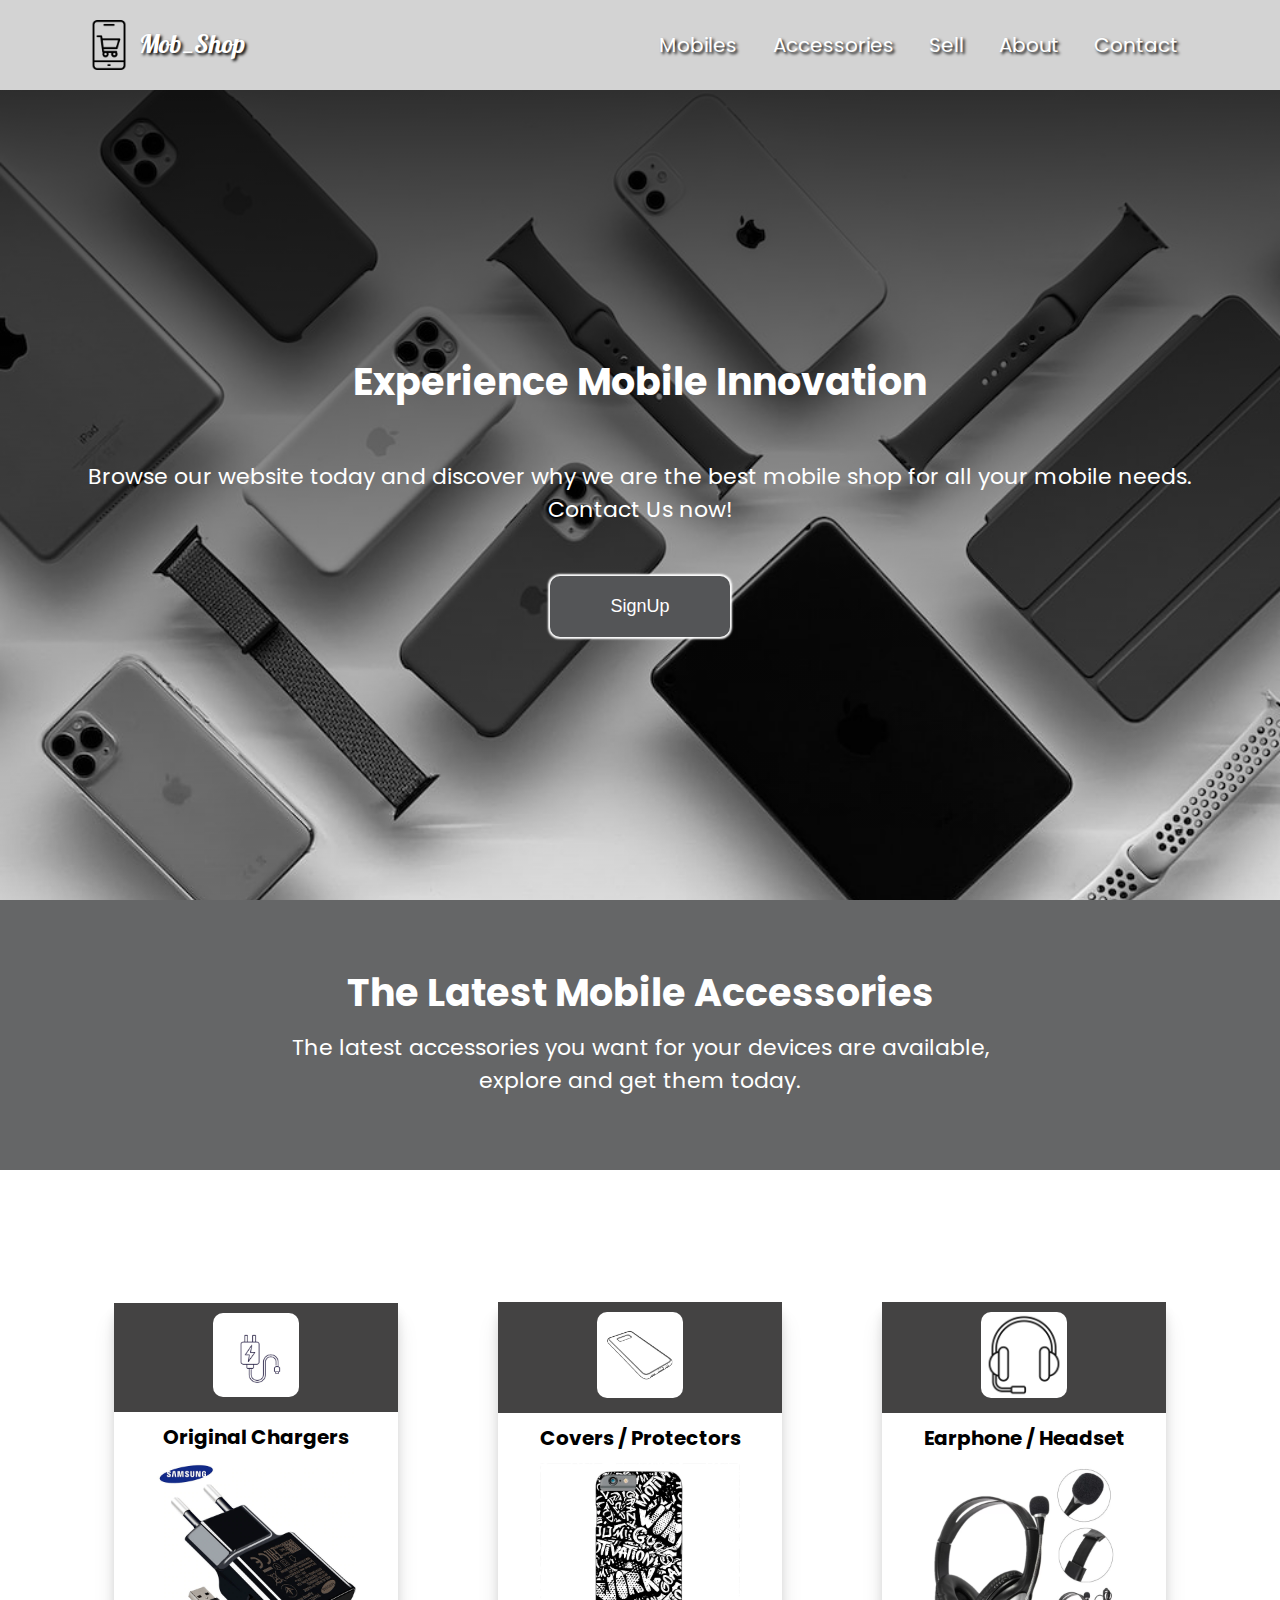
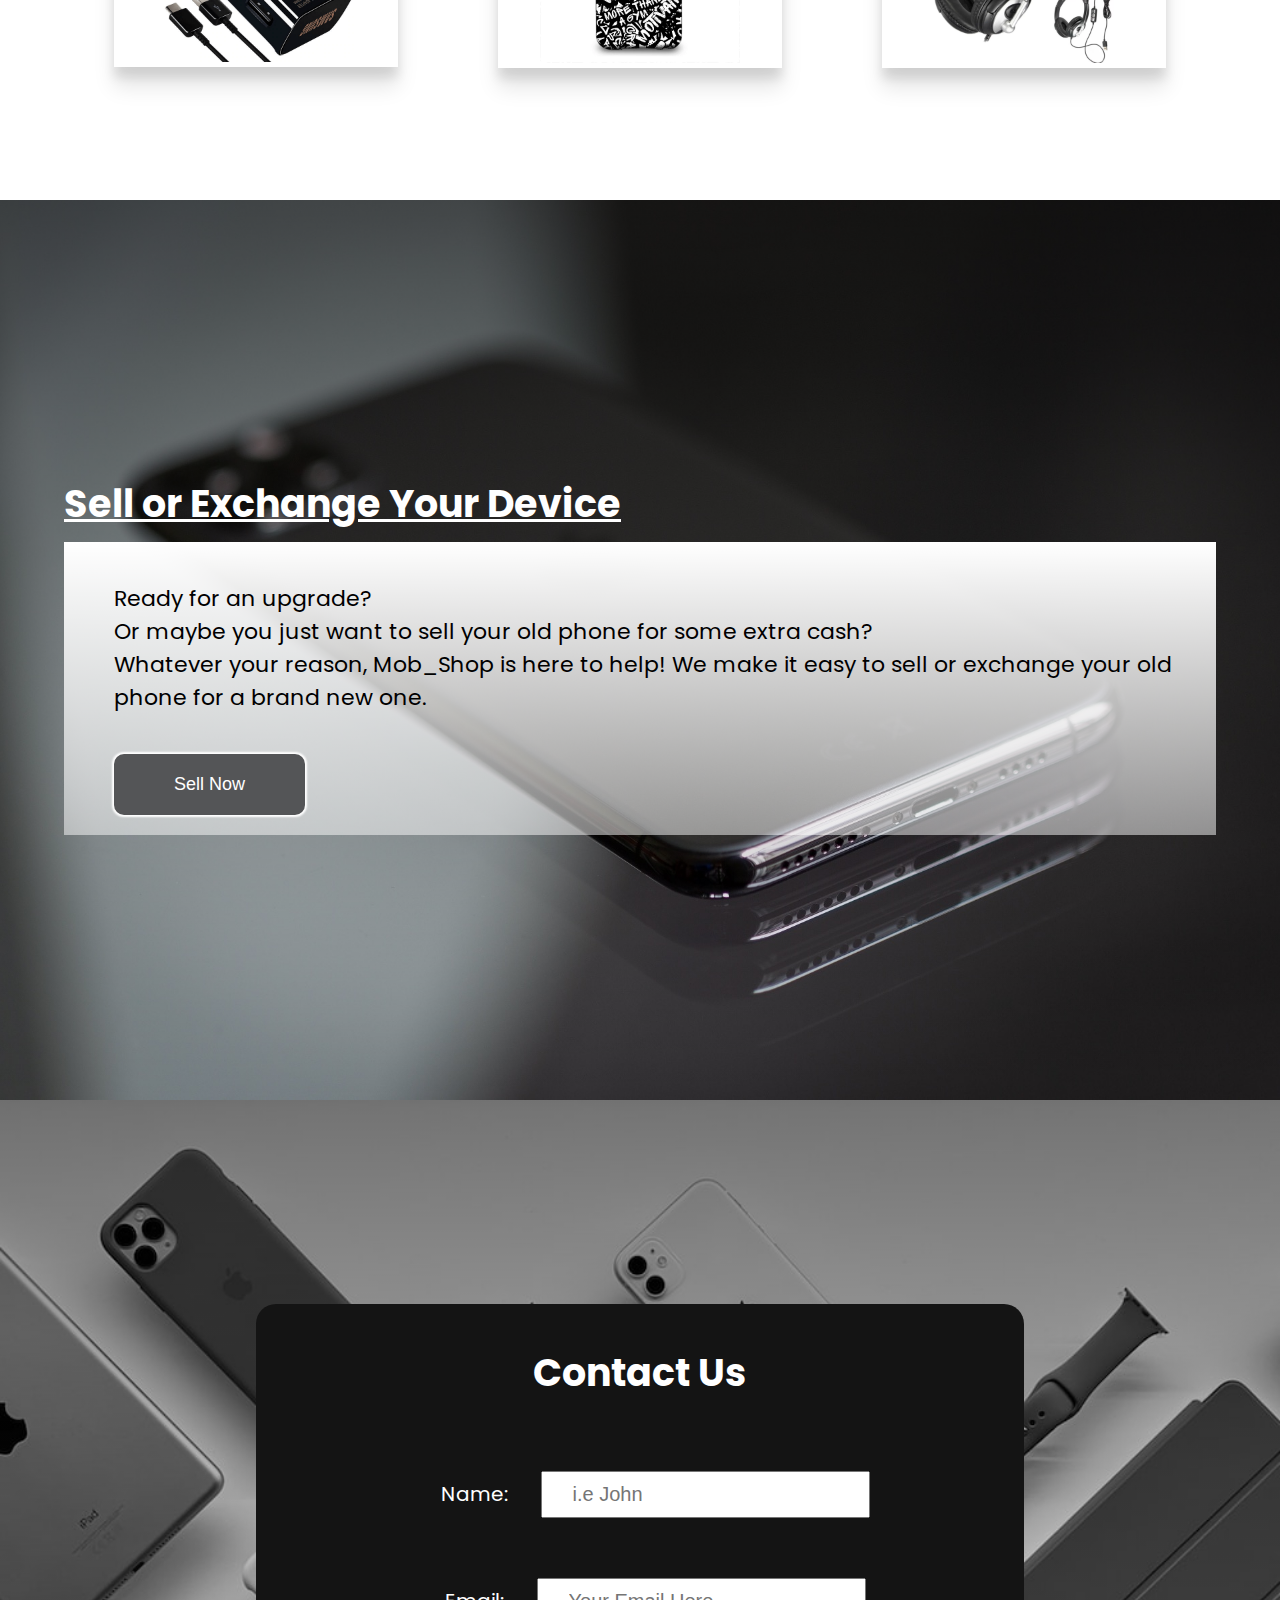
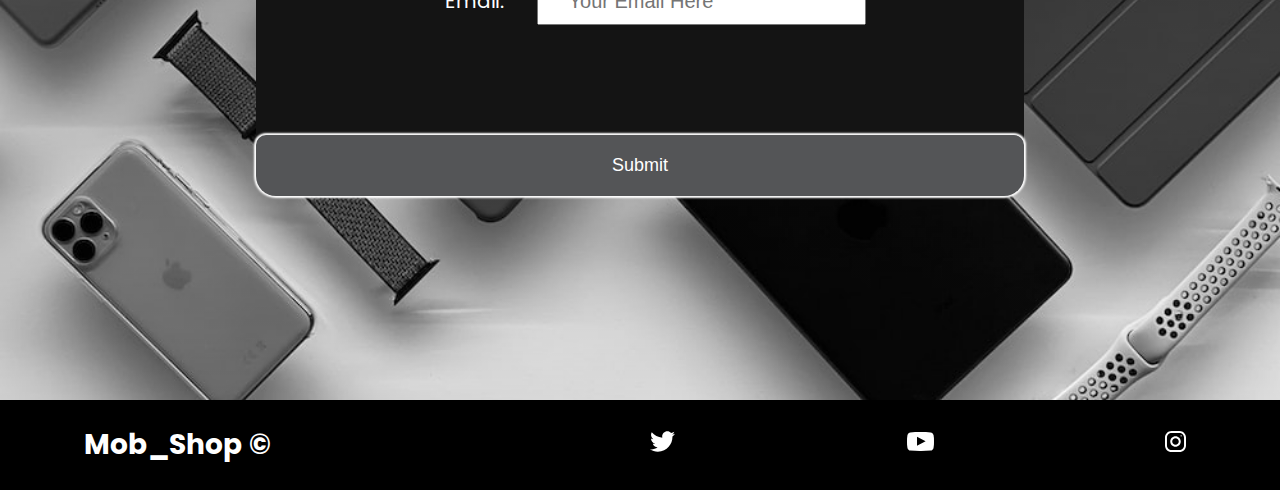
<file: index.html>
<!DOCTYPE html>
<html lang="en">
<head>
    <meta charset="UTF-8">
    <meta http-equiv="X-UA-Compatible" content="IE=edge">
    <meta name="viewport" content="width=device-width, initial-scale=1.0">
    <meta name="description" content="To-Go is a travel agency that helps you plan your trips and tours.">
    <meta name="robots" content="index,follow">
    <link
      href="https://fonts.googleapis.com/css?family=Pattaya|Poppins:400,500&display=swap"rel="stylesheet"  />
    <link rel="icon" href="./Icon/MOb.png">
    <link rel="stylesheet" href="style.css">
    <title>Mob_Shop | Buy Now</title>
</head>
<body>
  <header class="main-head">
    <nav>
      <img id="logo-img" src="./Icon/MOb.png " ><h1 id="logo" "> Mob_Shop</h1>
      <ul class="list">
        <li><a href="#hero">Mobiles</a></li>
        <li><a href="#benefits">Accessories</a></li>
        <li><a href="#contact">Sell</a></li>
        <li><a href="#hero">About</a></li>
        <li><a href="#contact">Contact</a></li>
      </ul>
    </nav>
  </header>
  <main>
    <section id="hero">
      <h2>Experience Mobile Innovation</h2>
      <h3>
        Browse our website today and discover why we are the best mobile shop for all your mobile needs. <br />Contact
        Us now!
      </h3>


      <a href="login.html"><button>SignUp</button></a>
    </section>
    
    <section id="benefits">
      <header class="benefits-head">
        <h2>The Latest Mobile Accessories</h2>
        <h3>
          The latest accessories you want for your devices are available, <br />
          explore and get them today.
        </h3>
      </header>
      <div class="cards">
        <div class="card">
          <div class="card-icon">
            <img src="./Icon/Charger.jpg" alt="" />
          </div>
          <h4>Original Chargers</h4>
          <img class="products" src="./Images/Samsung charger.png" alt="">
        </div>
        <div class="card">
          <div class="card-icon">
            <img  src="./Icon/Cover.jpg" alt="" />
          </div>
          <h4>Covers / Protectors</h4>
          <img class="products" src="./Images/Covers.jpg" alt="">
        </div>
        <div class="card">
          <div class="card-icon">
            <img src="./Icon/Headphone.jpg" alt="" />
          </div>
          <h4>Earphone / Headset</h4>
          <img class="products" src="./Images/Headphones.jpg" alt="">
        </div>
      </div>
    </section>
    
    
    <section id="locations">
      <header class="locations-head">
        <h2>Sell or Exchange Your Device</h2>
        <div class="sell">
        <h3>
          Ready for an upgrade? <br> Or maybe you just want to sell your old phone for some extra cash? <br> Whatever your reason, Mob_Shop is here to help! We make it easy to sell or exchange your old phone for a brand new one.
        </h3>
        <button class="button"> Sell Now</button>
      </div>
        
      </header>
    </section>
    <section id="contact">
      <div class="form-wrapper">
        <header class="form-head">
          <h2>Contact Us</h2>
        </header>
        <form action="https://formspree.io/mzbbyqbo" method="POST">
          <div class="name-form">
            <label for="name">Name:</label>
            <input id="name" type="text" name="name" placeholder="i.e John" required minlength="4" />
          </div>
          <div class="email-form">
            <label for="email">Email:</label>
            <input id="email" type="email" placeholder="Your Email Here" required name="_replyto" />
          </div>
          <button value="Send" type="submit">Submit</button>
        </form>
      </div>
    </section>
  </main>
  <footer>
    <div class="footer-wrapper">
      <h5>Mob_Shop &copy;</h5>
      <ul>
        <li>
          <a href="#" title="twitter-social-media"
            ><img src="./Icon/twitter.svg" alt="twitter-social-media"
          /></a>
        </li>
        <li>
          <a href="#" title="youtube-social-media"
            ><img src="./Icon/youtube.svg" alt="youtube-social-media"
          /></a>
        </li>
        <li>
          <a href="#" title="instagram-social-media"
            ><img src="./Icon/instagram.svg" alt="instagram-social-media"
          /></a>
        </li>
      </ul>
    </div>
  </footer>
</body>
</html>
</file>
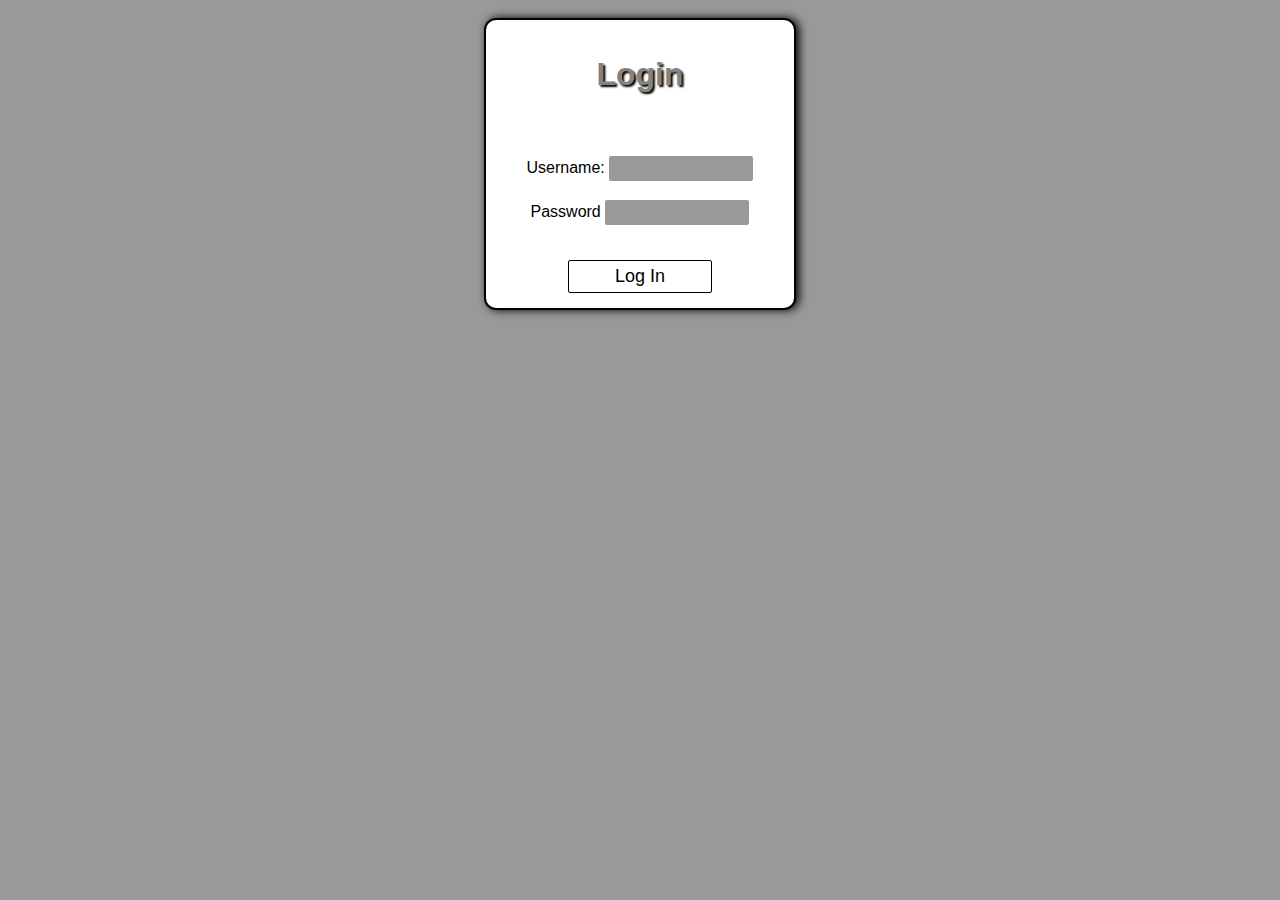
<file: login.html>
<!DOCTYPE html>
<html lang="en">


<head>
    <meta charset="UTF-8">
    <meta http-equiv="X-UA-Compatible" content="IE=edge">
    <meta name="robots" content="index,follow">
    <meta http-equiv="refresh" content="20">
    <meta name="viewport" content="width=device-width, initial-scale=1.0">
    <meta name="description" content="This website is linked to a platform that is related to booking of different places, flights, restraunts, hotels and many more inter">
    <link rel="stylesheet" href="./loginstyles.css">
    <link rel="icon" href="./ico/phone-logo-CA0ABEDEEB-seeklogo.com.png">
    <title>Mob_Shop | Login</title>
</head>


<body>
	<div class="container">
	<div class="header">
	 <h1>Login</h1>
	 </div>
	
	<form name="login" onsubmit="return validateForm() ;" method="post">
	
	<ul>
	<li>Username: <input class="username" type="text" name="username">
	</li>
	
	<li>Password <input class="password" type="password" name="password">
	</li>
	</ul>
	
	<input type="button" class="submit" value="Log In" name="submit"  onclick="validate()">
	</form>
	</div>
	<script src="login.js"></script>
	
</body>
</html>
</file>
<file: style.css>
/* Global Styles */

* {
    margin: 0;
    padding: 0;
    box-sizing: border-box;
  }
  html {
    font-size: 62.5%;
  }
  
  body {
    font-family: "Poppins", sans-serif;
  }
  
  h1 {
    font-size: 2.6rem;
  }
  li,
  button,
  label,
  input,
  p {
    font-size: 2rem;
  }
  h2 {
    font-size: 3.8rem;
  }
  h3 {
    font-size: 2.2rem;
    font-weight: normal;
  }
  h4,
  h5 {
    font-size: 2.8rem;
  }
  a {
    color: rgb(255, 255, 255);
    text-decoration: none;
    text-shadow: 2px 2px 3px black;
    margin: 0rem 1rem;

  }
  a:hover{
    text-decoration: underline;
    font-size: 2.1rem;
  }
  button {
    padding: 2rem 6rem;
    background: #545557;
    border: none;
    border-radius: 1rem;
    color: white;
    font-size: 1.8rem;
    cursor: pointer;
    transition: background 0.5s ease-in-out;
    box-shadow: 0px 0px 2px 2px  white;
  }
  button:hover {
    background: #f8fbff;
    color:black;
  }
  
  /* Nav Section With HERO */
  
  .main-head {
    background: #d3d3d3;
    color: white;
    position: sticky;
    top: 0px;
    z-index: 3;
  }
  nav {
    display: flex;
    width: 90%;
    margin: auto;
    padding: 2rem;
    min-height: 10vh;
    align-items: center;
    flex-wrap: wrap;
  }
  
  nav ul {
    display: flex;
    flex: 3 1 40rem;
    justify-content: space-around;
    align-items: center;
    list-style: none;
    
  }
  #logo {
    display: flex;
    flex: 2 1 40rem;
    font-family: "Pattaya", sans-serif;
    font-weight: 400;
    
    color: rgb(255, 255, 255);
    align-items: center;
    text-shadow: 2px 2px 3px black;
  }
  #logo-img{
    height: 5rem;
    width: 5rem;
    margin-right: 0.5rem;
  }

  #logo:hover{
    cursor: pointer;
  }
  
  #hero {
    min-height: 90vh;
    background: linear-gradient(rgba(0, 0, 0, 0.8), transparent),
      url("./Images//Mobile background.jpg");
    background-repeat: no-repeat;
    background-size: cover;
    background-position: center;
    color: white;
    display: flex;
    flex-direction: column;
    justify-content: center;
    align-items: center;
    text-align: center;
  }
  #hero h3 {
    padding: 5rem;
  }
  
  /* Locations SECTION */
  
  #locations {
    min-height: 100vh;
    background: linear-gradient(rgba(0, 0, 0, 0.5), transparent),
      url("./Images/Background\ section.jpg");
    background-size: cover;
    background-position: center;
    display: flex;
    align-items: center;
    position: relative;
    overflow: hidden;
  }
  .locations-head {
    width: 90%;
    margin: auto;
  }
  .locations-head h2 {
    padding: 1rem 0rem;
    text-decoration: underline;
    color: white;
    /* Optional 
    text-decoration-thickness: 0.5rem;
    */
  }
  .locations-head h3 {
    padding: 4rem 0rem;
    background-clip: text;
    -webkit-text-fill-color: black;
    
    text-align: left;
    border-radius: 1rem;
    margin-left: 5rem;
  }
  
  .sell{
    background: linear-gradient(rgb(255, 255, 255), rgba(255, 255, 255,0.5)) ;
  }
  .button{
    margin-left: 5rem;
    margin-bottom: 2rem;
  }
  
  /* Benefits section*/
  
  .benefits-head {
    background: #656667;
    padding: 3rem;
    min-height: 30vh;
    display: flex;
    flex-direction: column;
    justify-content: center;
    align-items: center;
    color: white;
    text-align: center;
  }
  .benefits-head h3 {
    padding: 1rem;
  }
  
  .cards {
    width: 90%;
    margin: auto;
    display: flex;
    min-height: 70vh;
    align-items: center;
    flex-wrap: wrap;
  }
  
  .card {
    text-align: center;
    flex: 1 1 25rem;
    min-height: 40vh;
    margin: 2rem 5rem;
    box-shadow: 0px 10px 10px rgba(0, 0, 0, 0.1), 0px 20px 20px rgba(0, 0, 0, 0.1);
  }
  
  .card-icon img {
    max-width: 30%;
    margin: 1rem;
    border-radius: 1rem;
  }

  .card h4{
    font-size: 2rem;
    cursor: pointer;
    margin: 1rem;
  }
  
  .card-icon {
    background: #444343;
  }
  
  .products{
    width: 20rem;
  }
  
  /* Contact Section */
  
  #contact {
    min-height: 100vh;
    background: linear-gradient(rgba(0, 0, 0, 0.5), transparent),
      url("./Images/Mobile background.jpg");
    background-size: cover;
    background-repeat: no-repeat;
    display: flex;
    align-items: center;
    justify-content: center;
  }
  
  .form-wrapper {
    background: rgba(20, 20, 20, 1);
    width: 60%;
    color: white;
    border-radius: 20px;
  }
  .form-head {
    text-align: center;
    padding: 4rem;
  }
  .name-form,
  .email-form {
    padding: 3rem;
    text-align: center;
  }
  .form-wrapper label {
    margin: 0rem 3rem;
  }
  .form-wrapper button {
    width: 100%;
    padding: 2rem;
    margin-top: 8rem;
    border-bottom-left-radius: 20px;
    border-bottom-right-radius: 20px;
  }
  .form-wrapper input {
    padding: 1rem 3rem;
  }
  
  /* Footer Section */
  
  footer {
    color: white;
    background: rgb(0, 0, 0);
  }
  .footer-wrapper {
    display: flex;
    padding: 2rem;
    width: 90%;
    margin: auto;
    align-items: center;
    min-height: 10vh;
    flex-wrap: wrap;
  }
  footer h5 {
    flex: 1 1 40rem;
  }
  footer ul {
    display: flex;
    list-style: none;
    flex: 1 1 40rem;
    justify-content: space-between;
    align-items: center;
  }
  
  /* Button focus to make website accessible */
  
  button:focus {
    background: #2c3f57;
    outline-style: solid;
    outline-color: cornflowerblue;
  }
  
  /* Media Query */
  @media screen and (max-width: 932px) {
    html {
      font-size: 60%;
    }
    nav {
      text-align: center;
    }
    #logo {
      padding: 2rem;
    }
    .cloud {
      height: 40rem;
      pointer-events: none;
    }
    .moving-cloud-1 {
      z-index: -1;
    }
    .moving-cloud-2 {
      z-index: -2;
    }
    .locations-head h3 {
      background: rgba(19, 28, 39, 0.9);
      -webkit-text-fill-color: white;
    }
    .form-wrapper {
      width: 100%;
    }
    footer {
      text-align: center;
    }
    footer h5 {
      padding-bottom: 3rem;
    }
    .benefits-head h3{
      align-content: center;
    }
    #logo img{
      height: 4.5rem;
      width: 4.5rem;
      margin-right: 0.5rem;
    }
  }

  @media screen and (max-width: 563px) {
    .locations-head h3{
      align-content: center;
    }
    a{
      font-size: 1.7rem;
    }
  }
  @media screen and (max-width: 450px) {
    .locations-head h2 h3{
      text-align: center;
    }
  }

  @media screen and (max-width: 615px) {
    a{
      font-size: 1.5rem;
      margin: 0rem 1rem;
    }
    .list{
      
      display: flex;
      flex-wrap: wrap ;
    }
    #logo-img{
      display: none;
    }
    #logo{
      width: 10%;
      margin: 0.2rem;
    }
    #hero h3{
      padding: 3rem;
    }
    button{
      padding: 1.5rem 4rem ;
    }
    #hero h2, .benefits-head h2, .locations-head h2{
      font-size: 3rem;
    }
    .form-wrapper button{
      width: 60%;
      padding: 1.5rem 4rem;
      margin-left: 9rem;
      margin-bottom: 2rem;
    }
  }
</file>
<file: loginstyles.css>
*{
	text-align: center;
	padding: 5px;
}

li {
	list-style-type: none;
	text-align: center;
	padding-bottom: 5%;
}

input {
	background-color: rgb(155, 152, 152);
	border: none;
	border-radius: 2px;
	text-align: left;
	color: white;
}

h1{
	font-family: sans-serif;
	color: rgb(131, 131, 131);
    text-shadow: 2px 2px 2px black;
}

.container {
    font-family: sans-serif;
    border: 2px solid rgb(0, 0, 0);
    width: 24%;
    text-align: center;
    margin: auto;
    border-radius: 12px;
    background-color: white;
    padding-bottom: 10px;
    -webkit-box-shadow: 3px 0px 10px 0px black;
    -moz-box-shadow: 3px 0px 10px 0px black;
    box-shadow: 3px 0px 10px 0px black;

}

.submit{
	background-color: transparent;
	color: black;
	border: 1px solid black;
	width: 50%;
	font-family: sans-serif;
	font-size: 18px;
	transition: 0.9s ease;
	text-align: center;;
}

.submit:hover {
	background-color: rgb(0, 0, 0);
	color: rgb(255, 255, 255);
	border: 1px solid black;
	font-family: sans-serif;
	font-size: 15px;
}

.password, .username {
width: 50%
}

body {
	background-color: rgb(153, 153, 153);
}

@media screen and (max-width: 395px){
	.container{
		width: 80%;

	}
}
</file>
